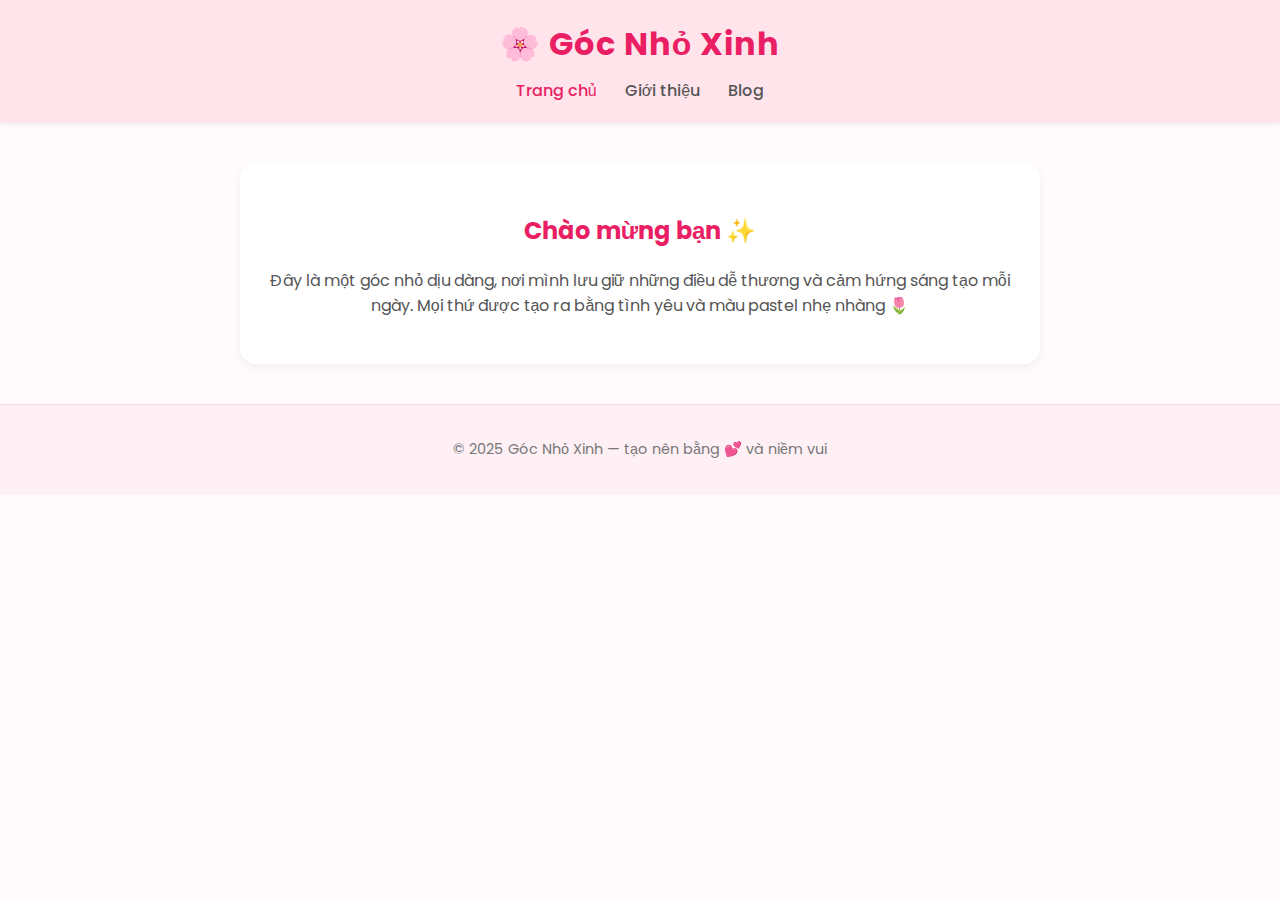
<file: index.html>
<!DOCTYPE html>
<html lang="vi">
<head>
  <meta charset="UTF-8" />
  <title>Góc Nhỏ Xinh - Trang chủ</title>
  <link rel="stylesheet" href="style.css" />
  <link href="https://fonts.googleapis.com/css2?family=Poppins:wght@300;500;700&display=swap" rel="stylesheet">
</head>
<body>
  <header>
    <h1 class="logo">🌸 Góc Nhỏ Xinh</h1>
    <nav>
      <a href="index.html" class="active">Trang chủ</a>
      <a href="about.html">Giới thiệu</a>
      <a href="blog.html">Blog</a>
    </nav>
  </header>

  <main>
    <section class="intro-card">
      <h2>Chào mừng bạn ✨</h2>
      <p>Đây là một góc nhỏ dịu dàng, nơi mình lưu giữ những điều dễ thương và cảm hứng sáng tạo mỗi ngày.  
      Mọi thứ được tạo ra bằng tình yêu và màu pastel nhẹ nhàng 🌷</p>
    </section>
  </main>

  <footer>
    <p>© 2025 Góc Nhỏ Xinh — tạo nên bằng 💕 và niềm vui</p>
  </footer>
</body>
</html>
</file>
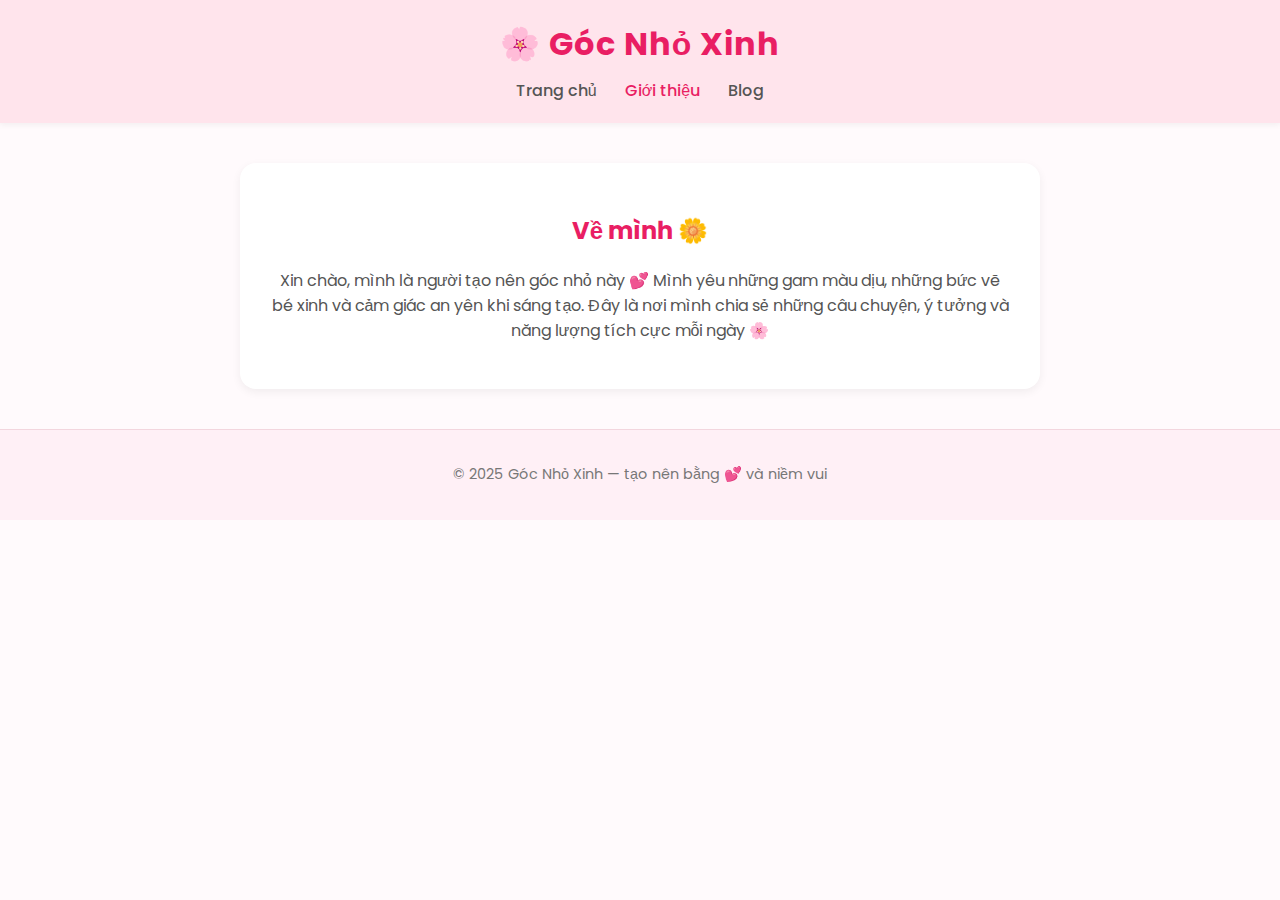
<file: about.html>
<!DOCTYPE html>
<html lang="vi">
<head>
  <meta charset="UTF-8" />
  <title>Giới thiệu - Góc Nhỏ Xinh</title>
  <link rel="stylesheet" href="style.css" />
  <link href="https://fonts.googleapis.com/css2?family=Poppins:wght@300;500;700&display=swap" rel="stylesheet">
</head>
<body>
  <header>
    <h1 class="logo">🌸 Góc Nhỏ Xinh</h1>
    <nav>
      <a href="index.html">Trang chủ</a>
      <a href="about.html" class="active">Giới thiệu</a>
      <a href="blog.html">Blog</a>
    </nav>
  </header>

  <main>
    <section class="intro-card">
      <h2>Về mình 🌼</h2>
      <p>Xin chào, mình là người tạo nên góc nhỏ này 💕  
      Mình yêu những gam màu dịu, những bức vẽ bé xinh và cảm giác an yên khi sáng tạo.  
      Đây là nơi mình chia sẻ những câu chuyện, ý tưởng và năng lượng tích cực mỗi ngày 🌸</p>
    </section>
  </main>

  <footer>
    <p>© 2025 Góc Nhỏ Xinh — tạo nên bằng 💕 và niềm vui</p>
  </footer>
</body>
</html>
</file>
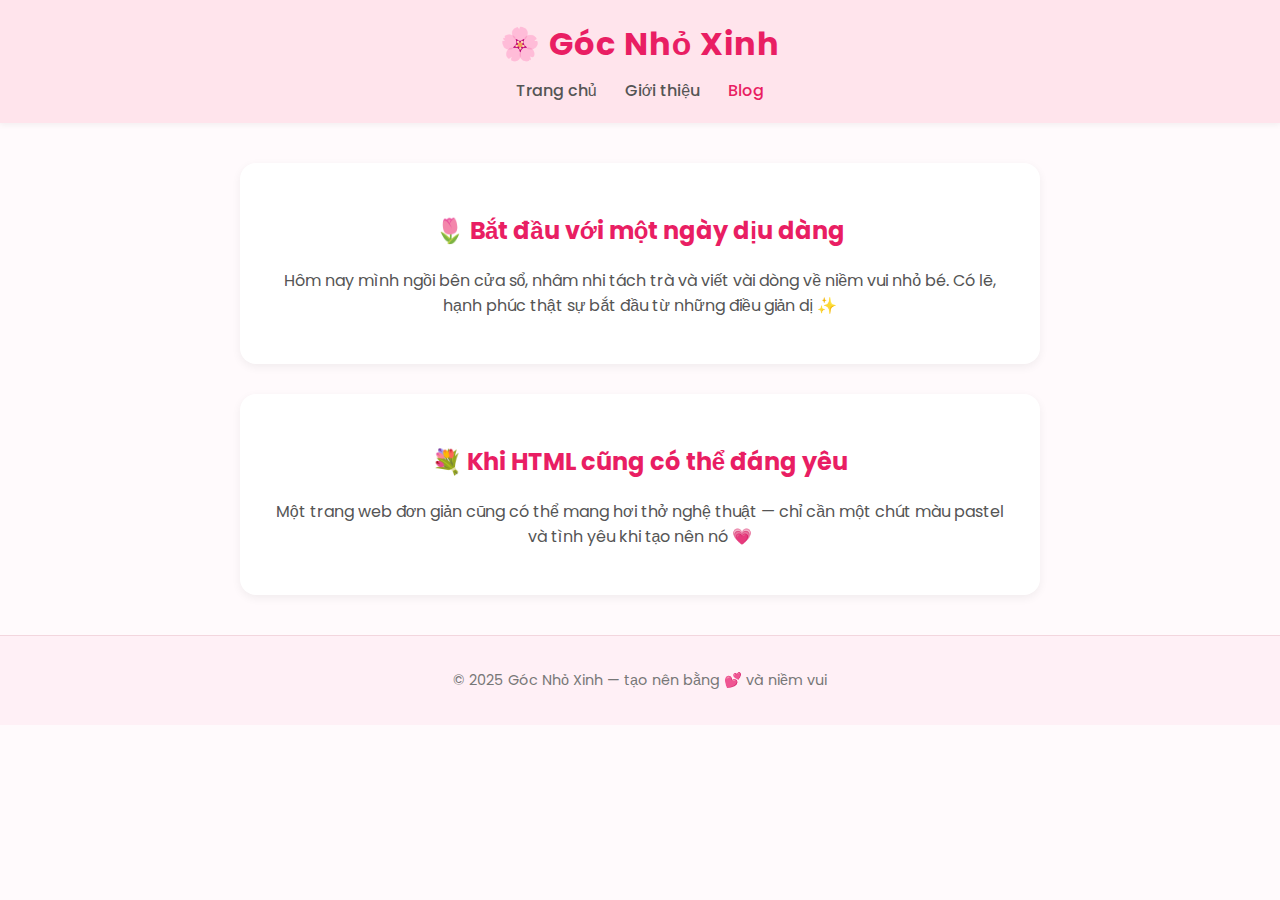
<file: blog.html>
<!DOCTYPE html>
<html lang="vi">
<head>
  <meta charset="UTF-8" />
  <title>Blog - Góc Nhỏ Xinh</title>
  <link rel="stylesheet" href="style.css" />
  <link href="https://fonts.googleapis.com/css2?family=Poppins:wght@300;500;700&display=swap" rel="stylesheet">
</head>
<body>
  <header>
    <h1 class="logo">🌸 Góc Nhỏ Xinh</h1>
    <nav>
      <a href="index.html">Trang chủ</a>
      <a href="about.html">Giới thiệu</a>
      <a href="blog.html" class="active">Blog</a>
    </nav>
  </header>

  <main>
    <section class="blog-card">
      <h2>🌷 Bắt đầu với một ngày dịu dàng</h2>
      <p>Hôm nay mình ngồi bên cửa sổ, nhâm nhi tách trà và viết vài dòng về niềm vui nhỏ bé.  
      Có lẽ, hạnh phúc thật sự bắt đầu từ những điều giản dị ✨</p>
    </section>

    <section class="blog-card">
      <h2>💐 Khi HTML cũng có thể đáng yêu</h2>
      <p>Một trang web đơn giản cũng có thể mang hơi thở nghệ thuật —  
      chỉ cần một chút màu pastel và tình yêu khi tạo nên nó 💗</p>
    </section>
  </main>

  <footer>
    <p>© 2025 Góc Nhỏ Xinh — tạo nên bằng 💕 và niềm vui</p>
  </footer>
</body>
</html>
</file>
<file: style.css>
/* 🌸 Phong cách pastel dịu dàng */
body {
  font-family: 'Poppins', sans-serif;
  background: #fffafc;
  color: #555;
  margin: 0;
  padding: 0;
}

/* 🌷 Thanh tiêu đề */
header {
  background: #ffe4ec;
  text-align: center;
  padding: 20px 0;
  box-shadow: 0 2px 6px rgba(0, 0, 0, 0.05);
}

.logo {
  margin: 0;
  font-weight: 700;
  color: #e91e63;
  letter-spacing: 1px;
}

/* 🌼 Menu điều hướng */
nav {
  margin-top: 10px;
}

nav a {
  text-decoration: none;
  color: #555;
  font-weight: 500;
  margin: 0 12px;
  transition: all 0.3s ease;
}

nav a:hover {
  color: #e91e63;
  transform: scale(1.1);
}

nav a.active {
  color: #e91e63;
}

/* ✨ Nội dung chính */
main {
  max-width: 800px;
  margin: 40px auto;
  padding: 0 20px;
}

/* 💕 Thẻ bài nhẹ nhàng */
.intro-card, .blog-card {
  background: white;
  border-radius: 16px;
  box-shadow: 0 3px 10px rgba(0, 0, 0, 0.06);
  padding: 30px;
  margin-bottom: 30px;
  text-align: center;
}

.intro-card h2, .blog-card h2 {
  color: #e91e63;
}

/* 🌙 Chân trang */
footer {
  text-align: center;
  padding: 20px;
  background: #fff0f6;
  color: #777;
  font-size: 0.9rem;
  border-top: 1px solid #f3d6de;
}

/* 🪞 Hiển thị đẹp trên điện thoại */
@media (max-width: 600px) {
  nav a {
    display: inline-block;
    margin: 6px;
  }
  .intro-card, .blog-card {
    padding: 20px;
  }
}
</file>
